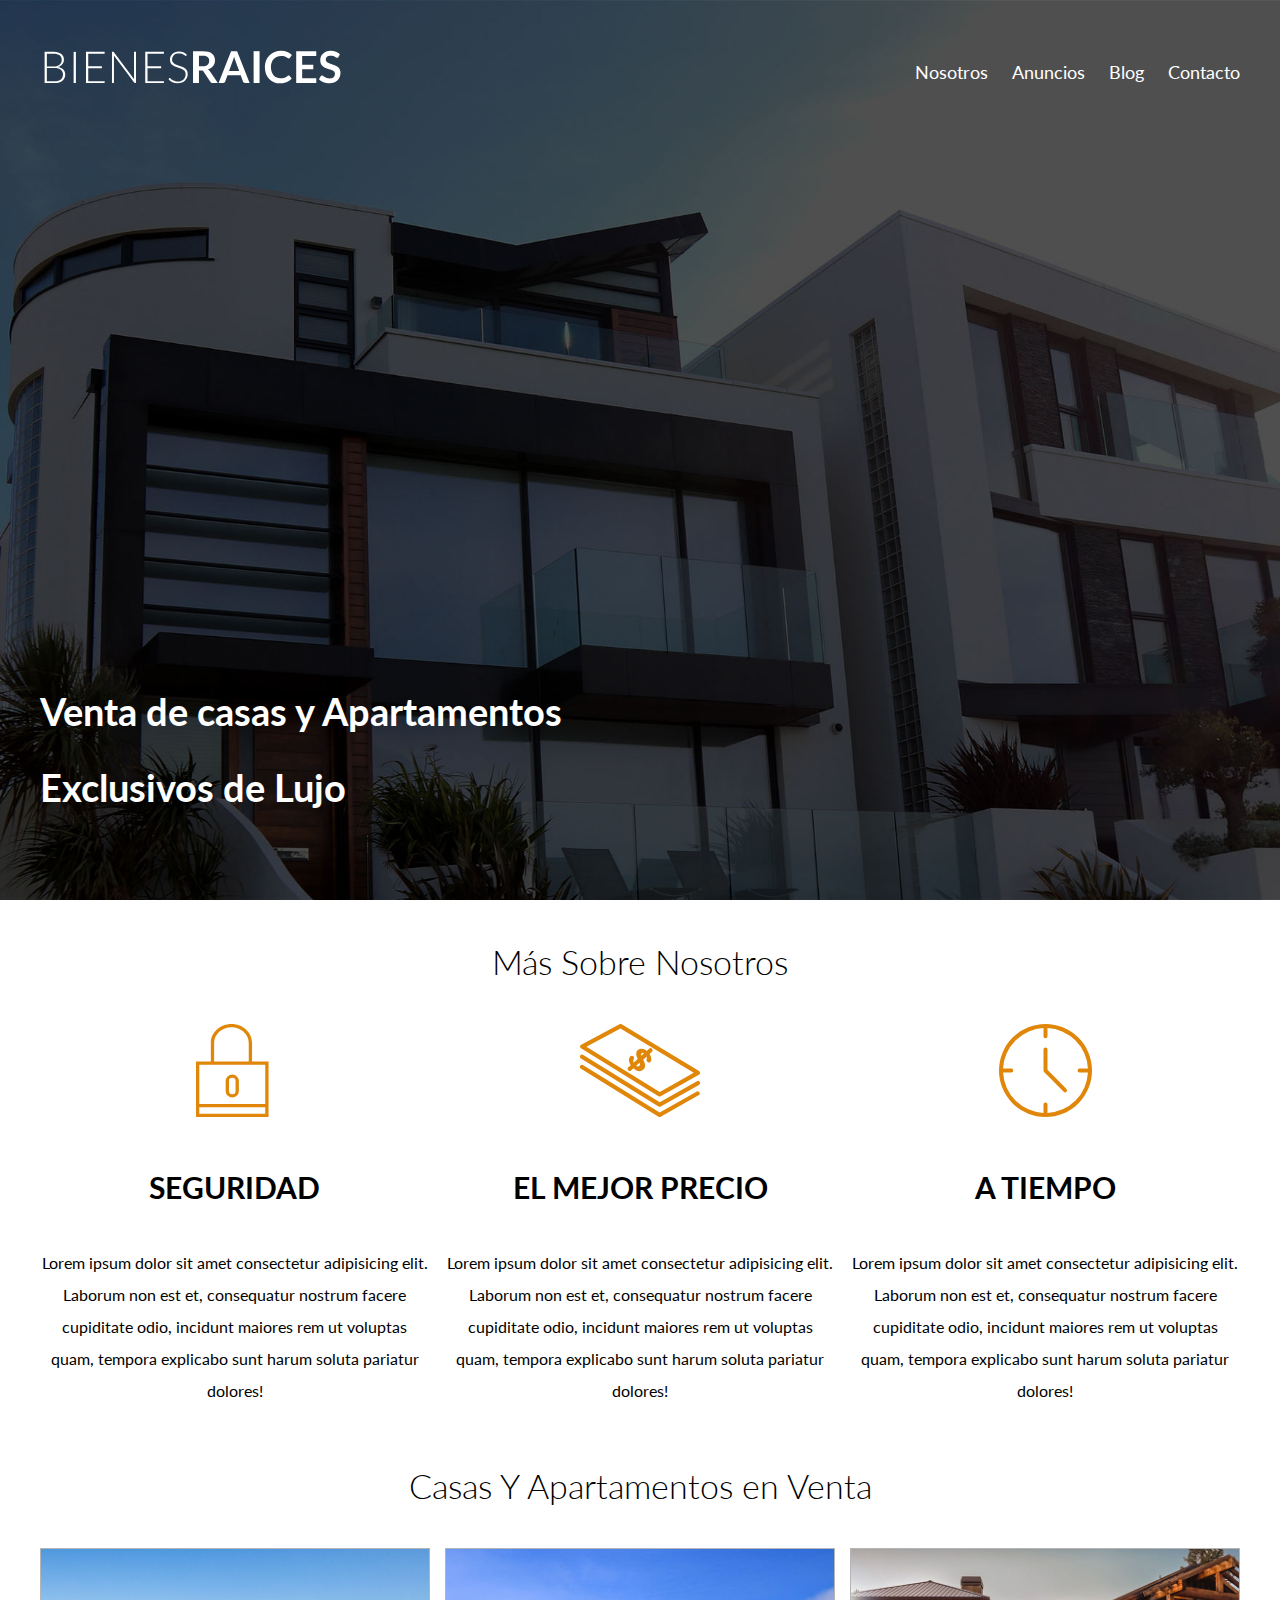
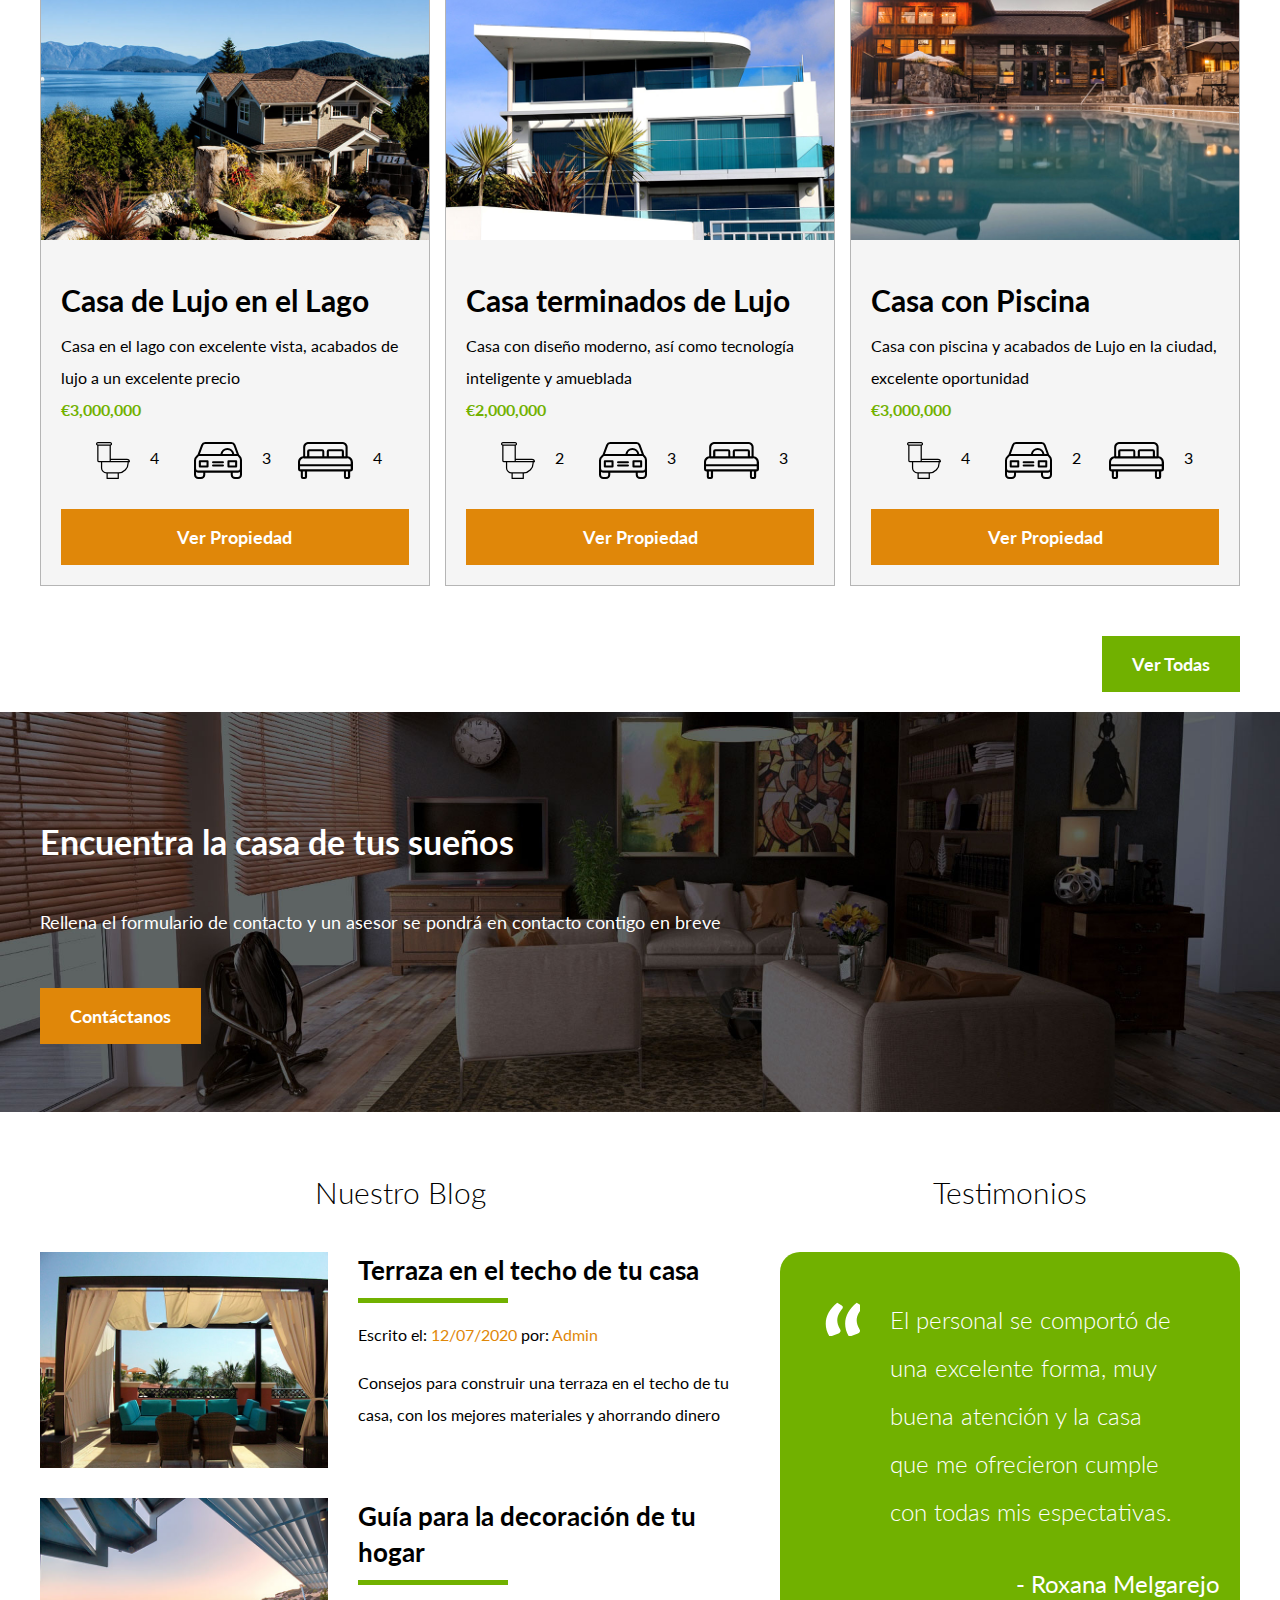
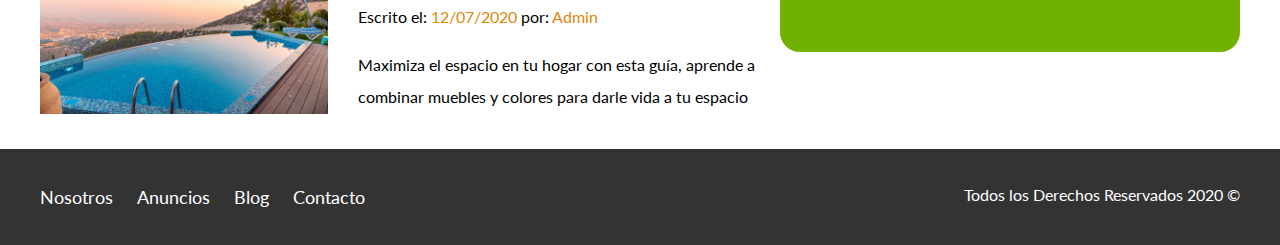
<file: index.html>
<!DOCTYPE html>
<html lang="en">
  <head>
    <meta charset="UTF-8" />
    <meta name="viewport" content="width=device-width, initial-scale=1.0" />
    <title>Bienes Raices</title>
    <link
      href="https://fonts.googleapis.com/css2?family=Lato:wght@300;400;700;900&display=swap"
      rel="stylesheet"
    />
    <link rel="stylesheet" href="css/normalize.css" />
    <link rel="stylesheet" href="css/styles.css" />
  </head>
  <body>
    <header class="site-header inicio">
      <div class="contenedor contenido-header">
        <div class="barra">
          <a href="index.html">
            <img src="img/logo.svg" alt="Logotipo de Bienes Raices"
          /></a>
          <div class="mobile-menu">
            <a href="#navegacion">
              <img src="img/barras.svg" alt="icono Menu" />
            </a>
          </div>
          <nav id="navegacion" class="navegacion">
            <a href="nosotros.html">Nosotros</a>
            <a href="anuncios.html">Anuncios</a>
            <a href="blog.html">Blog</a>
            <a href="contacto.html">Contacto</a>
          </nav>
        </div>
        <h1>Venta de casas y Apartamentos Exclusivos de Lujo</h1>
      </div>
      <!--contenedor-->
    </header>

    <section class="contenedor seccion">
      <h2 class="fw-300 centrar-texto">Más Sobre Nosotros</h2>
      <div class="iconos-nosotros">
        <div class="icono">
          <img src="img/icono1.svg" alt="Icono Seguridad" />
          <h3>Seguridad</h3>
          <p>
            Lorem ipsum dolor sit amet consectetur adipisicing elit. Laborum non
            est et, consequatur nostrum facere cupiditate odio, incidunt maiores
            rem ut voluptas quam, tempora explicabo sunt harum soluta pariatur
            dolores!
          </p>
        </div>

        <div class="icono">
          <img src="img/icono2.svg" alt="Icono Mejor Precio" />

          <h3>El Mejor Precio</h3>
          <p>
            Lorem ipsum dolor sit amet consectetur adipisicing elit. Laborum non
            est et, consequatur nostrum facere cupiditate odio, incidunt maiores
            rem ut voluptas quam, tempora explicabo sunt harum soluta pariatur
            dolores!
          </p>
        </div>
        <div class="icono">
          <img src="img/icono3.svg" alt="Icono a Tiempo" />
          <h3>A Tiempo</h3>
          <p>
            Lorem ipsum dolor sit amet consectetur adipisicing elit. Laborum non
            est et, consequatur nostrum facere cupiditate odio, incidunt maiores
            rem ut voluptas quam, tempora explicabo sunt harum soluta pariatur
            dolores!
          </p>
        </div>
      </div>
    </section>

    <main class="seccion contenedor">
      <h2 class="fw-300 centrar-texto">Casas Y Apartamentos en Venta</h2>

      <div class="contenedor-anuncios">
        <div class="anuncio">
          <img src="img/anuncio1.jpg" alt="Anuncio casa en el Lago" />
          <div class="contenido-anuncio">
            <h3>Casa de Lujo en el Lago</h3>
            <p>
              Casa en el lago con excelente vista, acabados de lujo a un
              excelente precio
            </p>
            <p class="precio">€3,000,000</p>

            <ul class="iconos-caracteristicas">
              <li>
                <img src="img/icono_wc.svg" alt="icono wc" />
                <p>4</p>
              </li>
              <li>
                <img src="img/icono_estacionamiento.svg" alt="icono coche" />
                <p>3</p>
              </li>
              <li>
                <img src="img/icono_dormitorio.svg" alt="icono habitaciones" />
                <p>4</p>
              </li>
            </ul>
            <a href="anuncio.html" class="boton boton-amarillo d-block"
              >Ver Propiedad</a
            >
          </div>
        </div>
        <div class="anuncio">
          <img src="img/anuncio2.jpg" alt="Anuncio casa de Lujo" />
          <div class="contenido-anuncio">
            <h3>Casa terminados de Lujo</h3>
            <p>
              Casa con diseño moderno, así como tecnología inteligente y
              amueblada
            </p>
            <p class="precio">€2,000,000</p>
            <ul class="iconos-caracteristicas">
              <li>
                <img src="img/icono_wc.svg" alt="icono wc" />
                <p>2</p>
              </li>
              <li>
                <img src="img/icono_estacionamiento.svg" alt="icono coche" />
                <p>3</p>
              </li>
              <li>
                <img src="img/icono_dormitorio.svg" alt="icono habitaciones" />
                <p>3</p>
              </li>
            </ul>
            <a href="anuncio.html" class="boton boton-amarillo d-block"
              >Ver Propiedad</a
            >
          </div>
        </div>
        <div class="anuncio">
          <img src="img/anuncio3.jpg" alt="Anuncio casa con Piscina" />
          <div class="contenido-anuncio">
            <h3>Casa con Piscina</h3>
            <p>
              Casa con piscina y acabados de Lujo en la ciudad, excelente
              oportunidad
            </p>
            <p class="precio">€3,000,000</p>
            <ul class="iconos-caracteristicas">
              <li>
                <img src="img/icono_wc.svg" alt="icono wc" />
                <p>4</p>
              </li>
              <li>
                <img src="img/icono_estacionamiento.svg" alt="icono coche" />
                <p>2</p>
              </li>
              <li>
                <img src="img/icono_dormitorio.svg" alt="icono habitaciones" />
                <p>3</p>
              </li>
            </ul>
            <a href="anuncio.html" class="boton boton-amarillo d-block"
              >Ver Propiedad</a
            >
          </div>
        </div>
      </div>

      <div class="ver-todas">
        <a href="anuncios.html" class="boton boton-verde">Ver Todas</a>
      </div>
    </main>

    <section class="imagen-contacto">
      <div class="contenedor contenido-contacto">
        <h2>Encuentra la casa de tus sueños</h2>
        <p>
          Rellena el formulario de contacto y un asesor se pondrá en contacto
          contigo en breve
        </p>
        <a href="contacto.html" class="boton boton-amarillo">Contáctanos</a>
      </div>
    </section>
    <div class="seccion-inferior contenedor seccion">
      <section class="blog">
        <h3 class="centrar-texto fw-300">Nuestro Blog</h3>
        <article class="entrada-blog">
          <div class="imagen">
            <img src="img/blog1.jpg" alt="Entrada de blog" />
          </div>
          <div class="texto-entrada">
            <a href="entrada.html"> <h4>Terraza en el techo de tu casa</h4></a>
            <p>Escrito el: <span> 12/07/2020</span> por: <span> Admin</span></p>
            <p>
              Consejos para construir una terraza en el techo de tu casa, con
              los mejores materiales y ahorrando dinero
            </p>
          </div>
        </article>

        <article class="entrada-blog">
          <div class="imagen">
            <img src="img/blog2.jpg" alt="Entrada de blog" />
          </div>
          <div class="texto-entrada">
            <a href="entrada.html">
              <h4>Guía para la decoración de tu hogar</h4></a
            >
            <p>Escrito el: <span> 12/07/2020</span> por: <span> Admin</span></p>
            <p>
              Maximiza el espacio en tu hogar con esta guía, aprende a combinar
              muebles y colores para darle vida a tu espacio
            </p>
          </div>
        </article>
      </section>

      <section class="testimonios">
        <h3 class="centrar-texto fw-300">Testimonios</h3>
        <div class="testimonial">
          <blockquote>
            El personal se comportó de una excelente forma, muy buena atención y
            la casa que me ofrecieron cumple con todas mis espectativas.
          </blockquote>

          <p>- Roxana Melgarejo</p>
        </div>
      </section>
    </div>
    <footer class="site-footer seccion">
      <div class="contenedor contenedor-footer">
        <nav class="navegacion">
          <a href="nosotros.html">Nosotros</a>
          <a href="anuncios.html">Anuncios</a>
          <a href="blog.html">Blog</a>
          <a href="contacto.html">Contacto</a>
        </nav>
        <p class="copyright">Todos los Derechos Reservados 2020 &copy;</p>
      </div>
    </footer>
  </body>
</html>
</file>
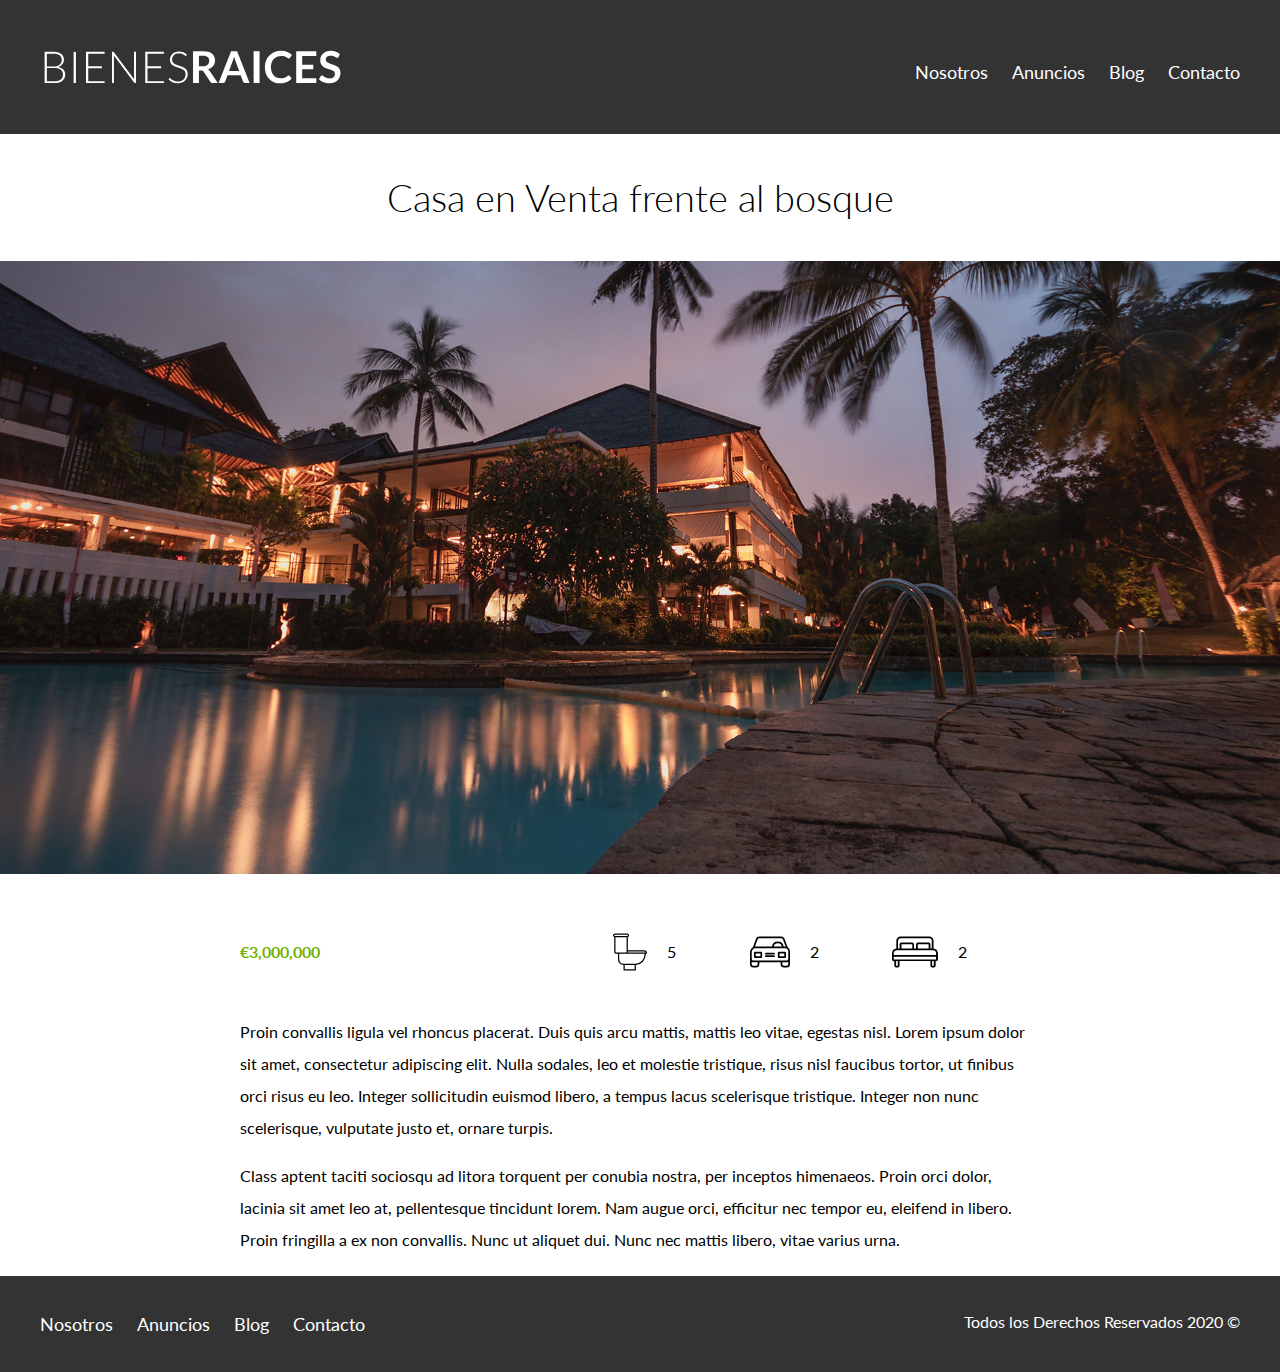
<file: anuncio.html>
<!DOCTYPE html>
<html lang="en">
  <head>
    <meta charset="UTF-8" />
    <meta name="viewport" content="width=device-width, initial-scale=1.0" />
    <title>Bienes Raices</title>
    <link
      href="https://fonts.googleapis.com/css2?family=Lato:wght@300;400;700;900&display=swap"
      rel="stylesheet"
    />
    <link rel="stylesheet" href="css/normalize.css" />
    <link rel="stylesheet" href="css/styles.css" />
  </head>
  <body>
    <header class="site-header">
      <div class="contenedor contenido-header">
        <div class="barra">
          <a href="index.html">
            <img src="img/logo.svg" alt="Logotipo de Bienes Raices"
          /></a>
          <div class="mobile-menu">
            <a href="#navegacion">
              <img src="img/barras.svg" alt="icono Menu" />
            </a>
          </div>
          <nav id="navegacion" class="navegacion">
            <a href="nosotros.html">Nosotros</a>
            <a href="anuncios.html">Anuncios</a>
            <a href="blog.html">Blog</a>
            <a href="contacto.html">Contacto</a>
          </nav>
        </div>
      </div>
      <!--contenedor-->
    </header>

    <h1 class="fw-300 centrar-texto">Casa en Venta frente al bosque</h1>
    <img src="img/destacada.jpg" alt="Imagen Anuncio" />

    <main class="contenedor seccion contenido-centrado">
      <div class="resumen-propiedad">
        <p class="precio">€3,000,000</p>
        <ul class="iconos-caracteristicas">
          <li>
            <img src="img/icono_wc.svg" alt="icono wc" />
            <p>5</p>
          </li>
          <li>
            <img src="img/icono_estacionamiento.svg" alt="icono coche" />
            <p>2</p>
          </li>
          <li>
            <img src="img/icono_dormitorio.svg" alt="icono habitaciones" />
            <p>2</p>
          </li>
        </ul>
      </div>
      <p>
        Proin convallis ligula vel rhoncus placerat. Duis quis arcu mattis,
        mattis leo vitae, egestas nisl. Lorem ipsum dolor sit amet, consectetur
        adipiscing elit. Nulla sodales, leo et molestie tristique, risus nisl
        faucibus tortor, ut finibus orci risus eu leo. Integer sollicitudin
        euismod libero, a tempus lacus scelerisque tristique. Integer non nunc
        scelerisque, vulputate justo et, ornare turpis.
      </p>
      <p>
        Class aptent taciti sociosqu ad litora torquent per conubia nostra, per
        inceptos himenaeos. Proin orci dolor, lacinia sit amet leo at,
        pellentesque tincidunt lorem. Nam augue orci, efficitur nec tempor eu,
        eleifend in libero. Proin fringilla a ex non convallis. Nunc ut aliquet
        dui. Nunc nec mattis libero, vitae varius urna.
      </p>
    </main>

    <footer class="site-footer seccion">
      <div class="contenedor contenedor-footer">
        <nav class="navegacion">
          <a href="nosotros.html">Nosotros</a>
          <a href="anuncios.html">Anuncios</a>
          <a href="blog.html">Blog</a>
          <a href="contacto.html">Contacto</a>
        </nav>
        <p class="copyright">Todos los Derechos Reservados 2020 &copy;</p>
      </div>
    </footer>
  </body>
</html>
</file>
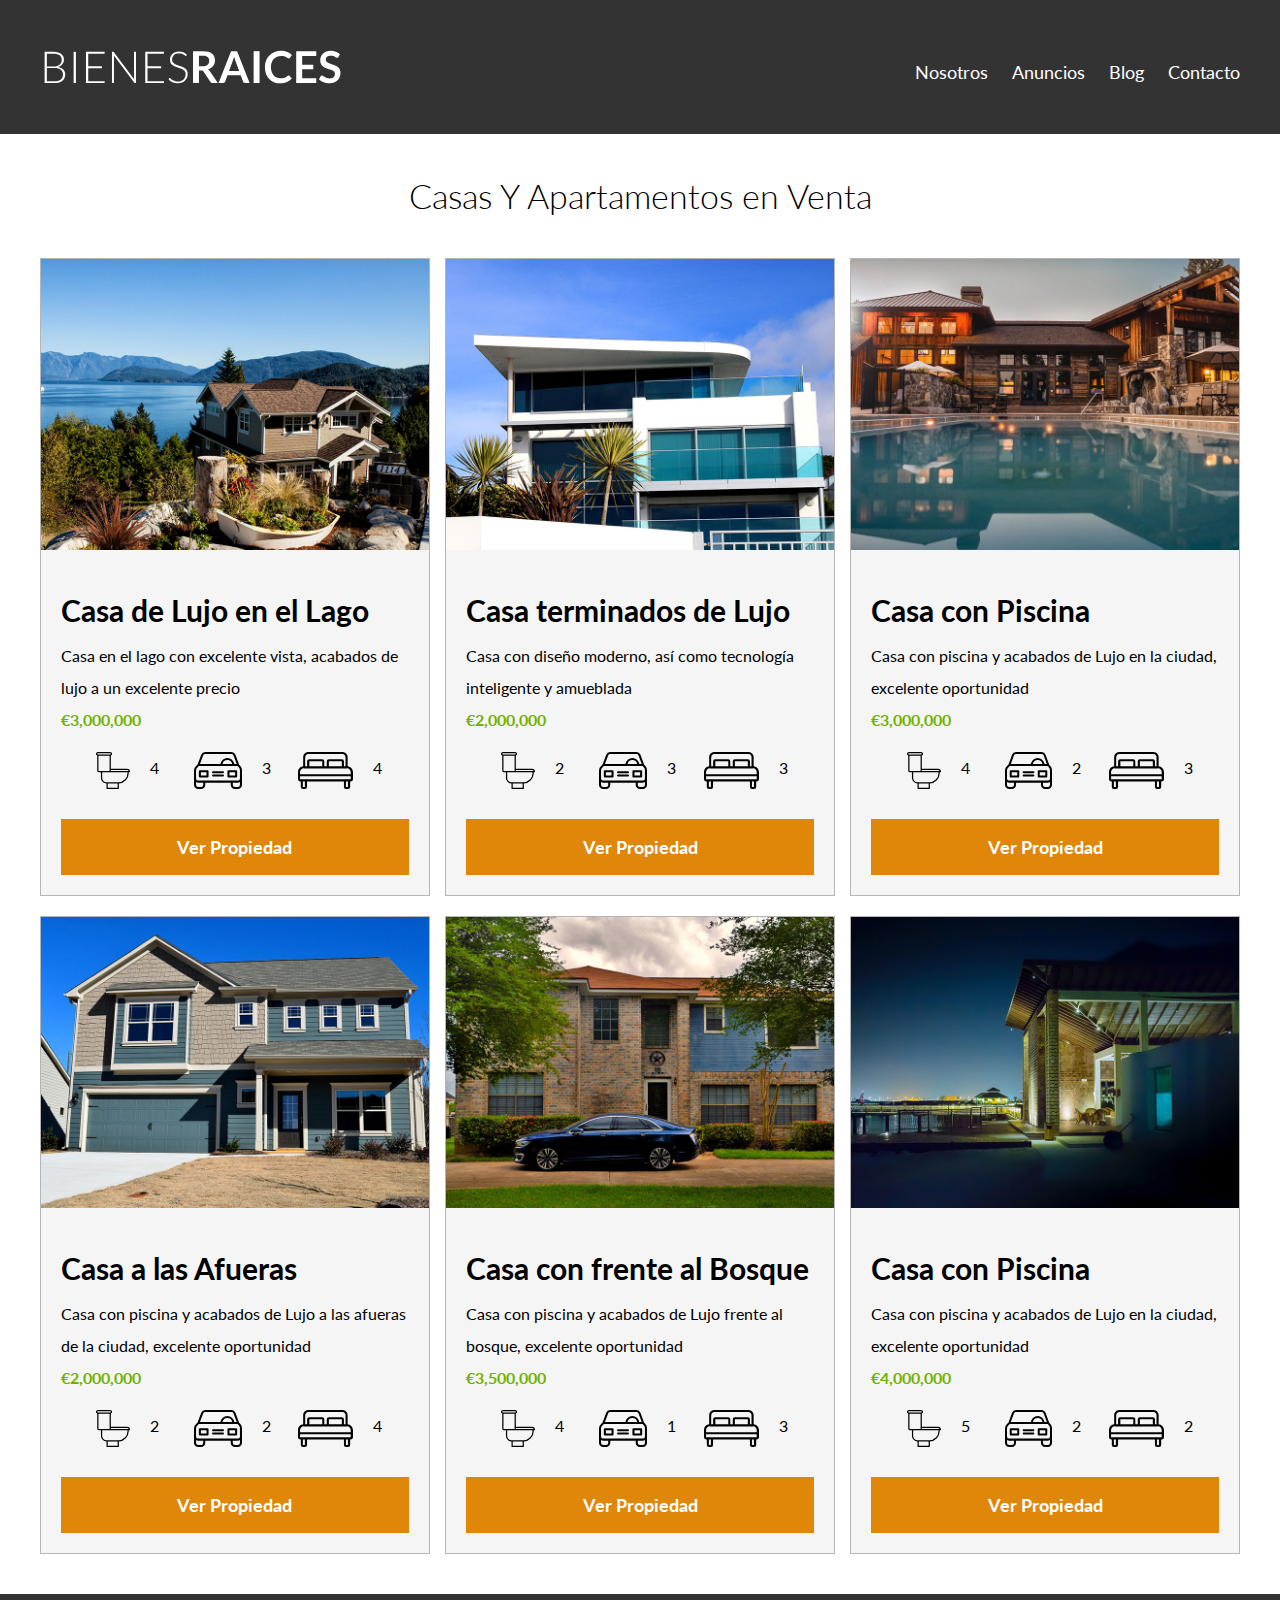
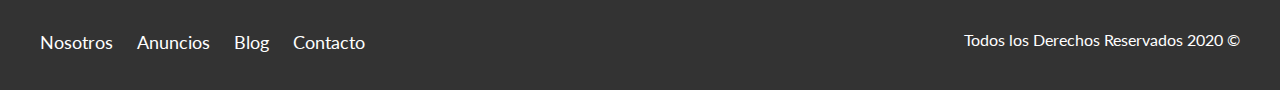
<file: anuncios.html>
<!DOCTYPE html>
<html lang="en">
  <head>
    <meta charset="UTF-8" />
    <meta name="viewport" content="width=device-width, initial-scale=1.0" />
    <title>Bienes Raices</title>
    <link
      href="https://fonts.googleapis.com/css2?family=Lato:wght@300;400;700;900&display=swap"
      rel="stylesheet"
    />
    <link rel="stylesheet" href="css/normalize.css" />
    <link rel="stylesheet" href="css/styles.css" />
  </head>
  <body>
    <header class="site-header">
      <div class="contenedor contenido-header">
        <div class="barra">
          <a href="index.html">
            <img src="img/logo.svg" alt="Logotipo de Bienes Raices"
          /></a>
          <div class="mobile-menu">
            <a href="#navegacion">
              <img src="img/barras.svg" alt="icono Menu" />
            </a>
          </div>
          <nav id="navegacion" class="navegacion">
            <a href="nosotros.html">Nosotros</a>
            <a href="anuncios.html">Anuncios</a>
            <a href="blog.html">Blog</a>
            <a href="contacto.html">Contacto</a>
          </nav>
        </div>
      </div>
      <!--contenedor-->
    </header>
    <main class="seccion contenedor">
      <h2 class="fw-300 centrar-texto">Casas Y Apartamentos en Venta</h2>

      <div class="contenedor-anuncios">
        <div class="anuncio">
          <img src="img/anuncio1.jpg" alt="Anuncio casa en el Lago" />
          <div class="contenido-anuncio">
            <h3>Casa de Lujo en el Lago</h3>
            <p>
              Casa en el lago con excelente vista, acabados de lujo a un
              excelente precio
            </p>
            <p class="precio">€3,000,000</p>

            <ul class="iconos-caracteristicas">
              <li>
                <img src="img/icono_wc.svg" alt="icono wc" />
                <p>4</p>
              </li>
              <li>
                <img src="img/icono_estacionamiento.svg" alt="icono coche" />
                <p>3</p>
              </li>
              <li>
                <img src="img/icono_dormitorio.svg" alt="icono habitaciones" />
                <p>4</p>
              </li>
            </ul>
            <a href="anuncio.html" class="boton boton-amarillo d-block"
              >Ver Propiedad</a
            >
          </div>
        </div>
        <div class="anuncio">
          <img src="img/anuncio2.jpg" alt="Anuncio casa de Lujo" />
          <div class="contenido-anuncio">
            <h3>Casa terminados de Lujo</h3>
            <p>
              Casa con diseño moderno, así como tecnología inteligente y
              amueblada
            </p>
            <p class="precio">€2,000,000</p>
            <ul class="iconos-caracteristicas">
              <li>
                <img src="img/icono_wc.svg" alt="icono wc" />
                <p>2</p>
              </li>
              <li>
                <img src="img/icono_estacionamiento.svg" alt="icono coche" />
                <p>3</p>
              </li>
              <li>
                <img src="img/icono_dormitorio.svg" alt="icono habitaciones" />
                <p>3</p>
              </li>
            </ul>
            <a href="anuncio.html" class="boton boton-amarillo d-block"
              >Ver Propiedad</a
            >
          </div>
        </div>
        <div class="anuncio">
          <img src="img/anuncio3.jpg" alt="Anuncio casa con Piscina" />
          <div class="contenido-anuncio">
            <h3>Casa con Piscina</h3>
            <p>
              Casa con piscina y acabados de Lujo en la ciudad, excelente
              oportunidad
            </p>
            <p class="precio">€3,000,000</p>
            <ul class="iconos-caracteristicas">
              <li>
                <img src="img/icono_wc.svg" alt="icono wc" />
                <p>4</p>
              </li>
              <li>
                <img src="img/icono_estacionamiento.svg" alt="icono coche" />
                <p>2</p>
              </li>
              <li>
                <img src="img/icono_dormitorio.svg" alt="icono habitaciones" />
                <p>3</p>
              </li>
            </ul>
            <a href="anuncio.html" class="boton boton-amarillo d-block"
              >Ver Propiedad</a
            >
          </div>
        </div>
        <div class="anuncio">
          <img src="img/anuncio4.jpg" alt="Anuncio casa de Lujo" />
          <div class="contenido-anuncio">
            <h3>Casa a las Afueras</h3>
            <p>
              Casa con piscina y acabados de Lujo a las afueras de la ciudad,
              excelente oportunidad
            </p>
            <p class="precio">€2,000,000</p>
            <ul class="iconos-caracteristicas">
              <li>
                <img src="img/icono_wc.svg" alt="icono wc" />
                <p>2</p>
              </li>
              <li>
                <img src="img/icono_estacionamiento.svg" alt="icono coche" />
                <p>2</p>
              </li>
              <li>
                <img src="img/icono_dormitorio.svg" alt="icono habitaciones" />
                <p>4</p>
              </li>
            </ul>
            <a href="anuncio.html" class="boton boton-amarillo d-block"
              >Ver Propiedad</a
            >
          </div>
        </div>
        <div class="anuncio">
          <img src="img/anuncio5.jpg" alt="Anuncio casa frente al Bosque" />
          <div class="contenido-anuncio">
            <h3>Casa con frente al Bosque</h3>
            <p>
              Casa con piscina y acabados de Lujo frente al bosque, excelente
              oportunidad
            </p>
            <p class="precio">€3,500,000</p>
            <ul class="iconos-caracteristicas">
              <li>
                <img src="img/icono_wc.svg" alt="icono wc" />
                <p>4</p>
              </li>
              <li>
                <img src="img/icono_estacionamiento.svg" alt="icono coche" />
                <p>1</p>
              </li>
              <li>
                <img src="img/icono_dormitorio.svg" alt="icono habitaciones" />
                <p>3</p>
              </li>
            </ul>
            <a href="anuncio.html" class="boton boton-amarillo d-block"
              >Ver Propiedad</a
            >
          </div>
        </div>
        <div class="anuncio">
          <img src="img/anuncio6.jpg" alt="Anuncio casa con Piscina" />
          <div class="contenido-anuncio">
            <h3>Casa con Piscina</h3>
            <p>
              Casa con piscina y acabados de Lujo en la ciudad, excelente
              oportunidad
            </p>
            <p class="precio">€4,000,000</p>
            <ul class="iconos-caracteristicas">
              <li>
                <img src="img/icono_wc.svg" alt="icono wc" />
                <p>5</p>
              </li>
              <li>
                <img src="img/icono_estacionamiento.svg" alt="icono coche" />
                <p>2</p>
              </li>
              <li>
                <img src="img/icono_dormitorio.svg" alt="icono habitaciones" />
                <p>2</p>
              </li>
            </ul>
            <a href="anuncio.html" class="boton boton-amarillo d-block"
              >Ver Propiedad</a
            >
          </div>
        </div>
      </div>
    </main>
    <footer class="site-footer seccion">
      <div class="contenedor contenedor-footer">
        <nav class="navegacion">
          <a href="nosotros.html">Nosotros</a>
          <a href="anuncios.html">Anuncios</a>
          <a href="blog.html">Blog</a>
          <a href="contacto.html">Contacto</a>
        </nav>
        <p class="copyright">Todos los Derechos Reservados 2020 &copy;</p>
      </div>
    </footer>
  </body>
</html>
</file>
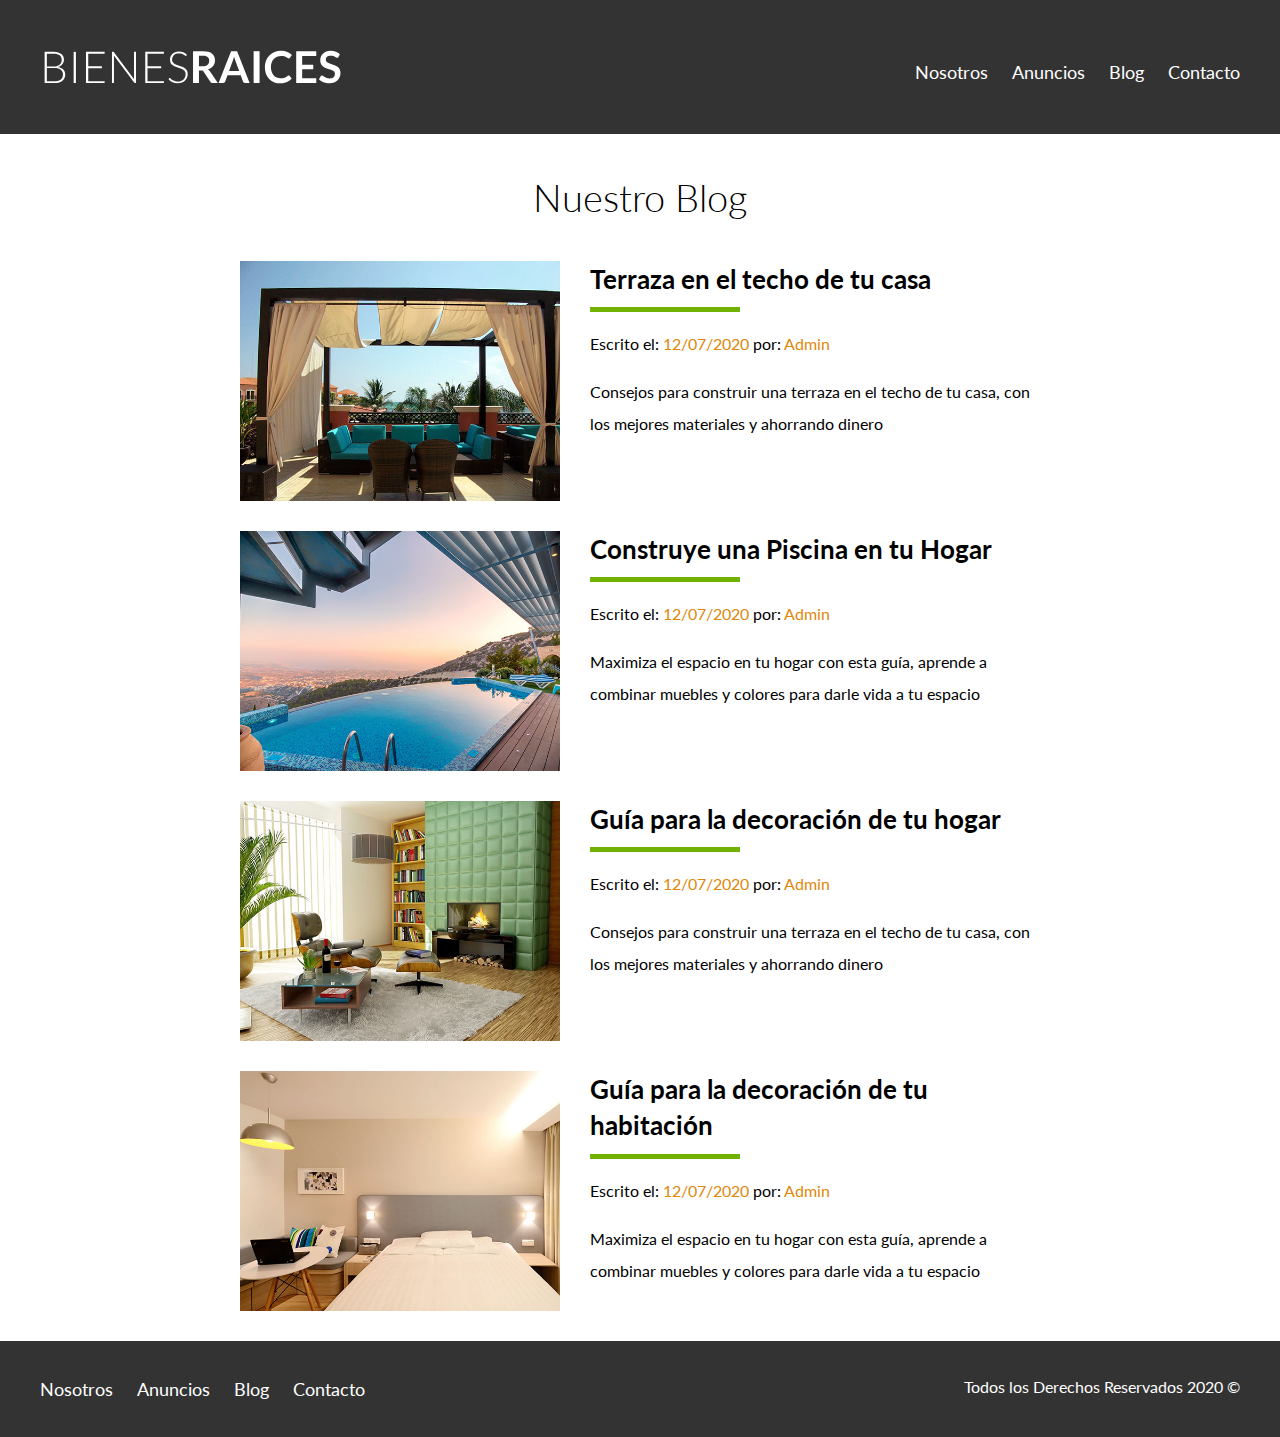
<file: blog.html>
<!DOCTYPE html>
<html lang="en">
  <head>
    <meta charset="UTF-8" />
    <meta name="viewport" content="width=device-width, initial-scale=1.0" />
    <title>Bienes Raices</title>
    <link
      href="https://fonts.googleapis.com/css2?family=Lato:wght@300;400;700;900&display=swap"
      rel="stylesheet"
    />
    <link rel="stylesheet" href="css/normalize.css" />
    <link rel="stylesheet" href="css/styles.css" />
  </head>
  <body>
    <header class="site-header">
      <div class="contenedor contenido-header">
        <div class="barra">
          <a href="index.html">
            <img src="img/logo.svg" alt="Logotipo de Bienes Raices"
          /></a>
          <div class="mobile-menu">
            <a href="#navegacion">
              <img src="img/barras.svg" alt="icono Menu" />
            </a>
          </div>
          <nav id="navegacion" class="navegacion">
            <a href="nosotros.html">Nosotros</a>
            <a href="anuncios.html">Anuncios</a>
            <a href="blog.html">Blog</a>
            <a href="contacto.html">Contacto</a>
          </nav>
        </div>
      </div>
      <!--contenedor-->
    </header>

    <main class="contenedor seccion contenido-centrado">
      <h1 class="fw-300 centrar-texto">Nuestro Blog</h1>
      <article class="entrada-blog">
        <div class="imagen">
          <img src="img/blog1.jpg" alt="Entrada de blog" />
        </div>
        <div class="texto-entrada">
          <a href="entrada.html"> <h4>Terraza en el techo de tu casa</h4></a>
          <p>Escrito el: <span> 12/07/2020</span> por: <span> Admin</span></p>
          <p>
            Consejos para construir una terraza en el techo de tu casa, con los
            mejores materiales y ahorrando dinero
          </p>
        </div>
      </article>

      <article class="entrada-blog">
        <div class="imagen">
          <img src="img/blog2.jpg" alt="Entrada de blog" />
        </div>
        <div class="texto-entrada">
          <a href="entrada.html"> <h4>Construye una Piscina en tu Hogar</h4></a>
          <p>Escrito el: <span> 12/07/2020</span> por: <span> Admin</span></p>
          <p>
            Maximiza el espacio en tu hogar con esta guía, aprende a combinar
            muebles y colores para darle vida a tu espacio
          </p>
        </div>
      </article>
      <article class="entrada-blog">
        <div class="imagen">
          <img src="img/blog3.jpg" alt="Entrada de blog" />
        </div>
        <div class="texto-entrada">
          <a href="entrada.html">
            <h4>Guía para la decoración de tu hogar</h4></a
          >
          <p>Escrito el: <span> 12/07/2020</span> por: <span> Admin</span></p>
          <p>
            Consejos para construir una terraza en el techo de tu casa, con los
            mejores materiales y ahorrando dinero
          </p>
        </div>
      </article>

      <article class="entrada-blog">
        <div class="imagen">
          <img src="img/blog4.jpg" alt="Entrada de blog" />
        </div>
        <div class="texto-entrada">
          <a href="entrada.html">
            <h4>Guía para la decoración de tu habitación</h4></a
          >
          <p>Escrito el: <span> 12/07/2020</span> por: <span> Admin</span></p>
          <p>
            Maximiza el espacio en tu hogar con esta guía, aprende a combinar
            muebles y colores para darle vida a tu espacio
          </p>
        </div>
      </article>
    </main>

    <footer class="site-footer seccion">
      <div class="contenedor contenedor-footer">
        <nav class="navegacion">
          <a href="nosotros.html">Nosotros</a>
          <a href="anuncios.html">Anuncios</a>
          <a href="blog.html">Blog</a>
          <a href="contacto.html">Contacto</a>
        </nav>
        <p class="copyright">Todos los Derechos Reservados 2020 &copy;</p>
      </div>
    </footer>
  </body>
</html>
</file>
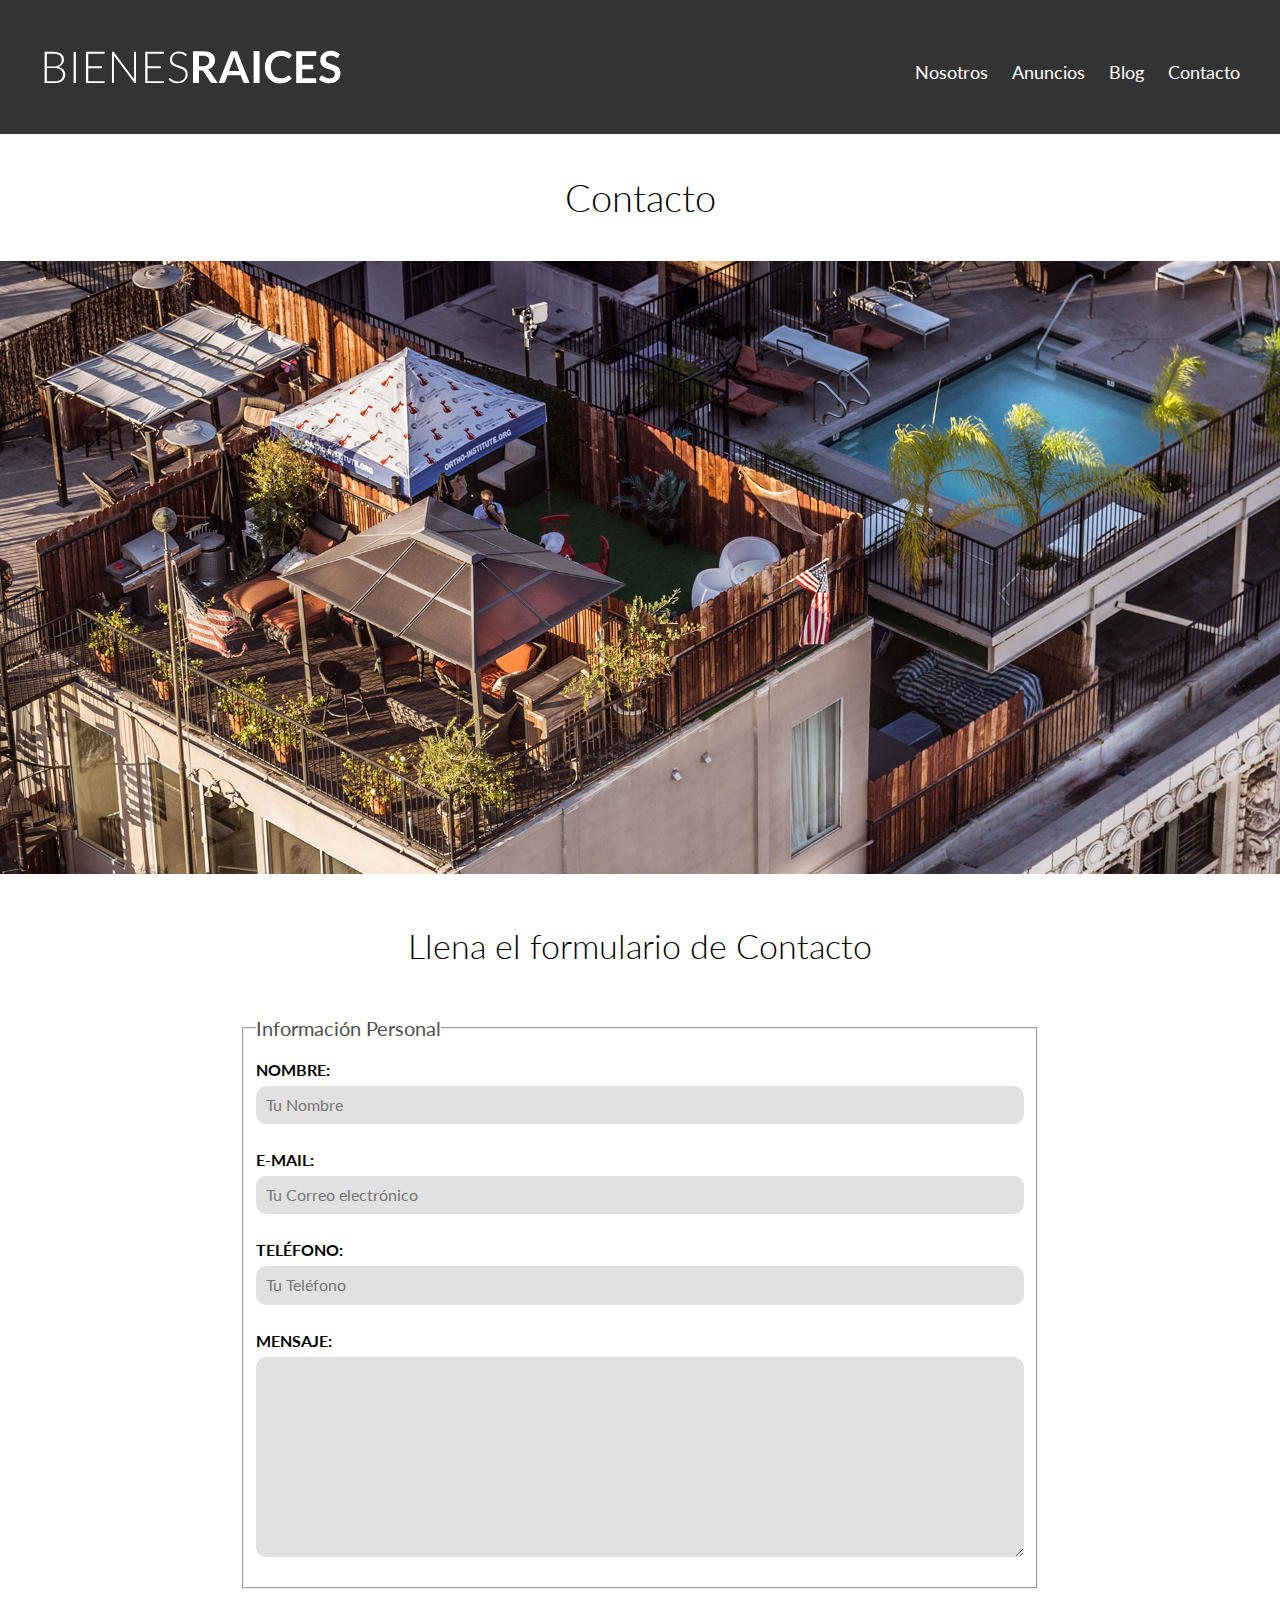
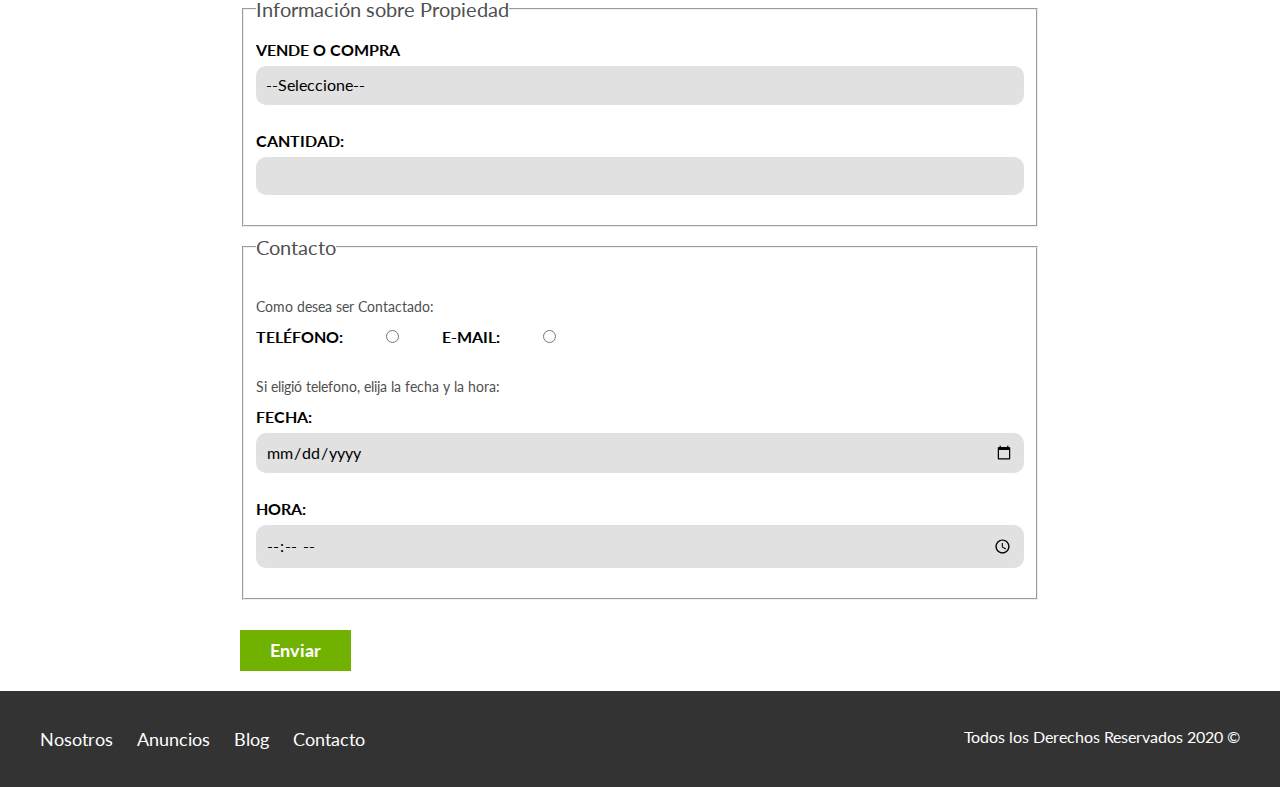
<file: contacto.html>
<!DOCTYPE html>
<html lang="en">
  <head>
    <meta charset="UTF-8" />
    <meta name="viewport" content="width=device-width, initial-scale=1.0" />
    <title>Bienes Raices</title>
    <link
      href="https://fonts.googleapis.com/css2?family=Lato:wght@300;400;700;900&display=swap"
      rel="stylesheet"
    />
    <link rel="stylesheet" href="css/normalize.css" />
    <link rel="stylesheet" href="css/styles.css" />
  </head>
  <body>
    <header class="site-header">
      <div class="contenedor contenido-header">
        <div class="barra">
          <a href="index.html">
            <img src="img/logo.svg" alt="Logotipo de Bienes Raices"
          /></a>
          <div class="mobile-menu">
            <a href="#navegacion">
              <img src="img/barras.svg" alt="icono Menu" />
            </a>
          </div>
          <nav id="navegacion" class="navegacion">
            <a href="nosotros.html">Nosotros</a>
            <a href="anuncios.html">Anuncios</a>
            <a href="blog.html">Blog</a>
            <a href="contacto.html">Contacto</a>
          </nav>
        </div>
      </div>
      <!--contenedor-->
    </header>
    <h1 class="fw-300 centrar-texto">Contacto</h1>
    <img src="img/destacada3.jpg" alt="Imagen Principal" />
    <main class="contenedor seccion contenido-centrado">
      <h2 class="fw-300 centrar-texto">Llena el formulario de Contacto</h2>

      <form action="">
        <fieldset>
          <legend>Información Personal</legend>
          <label for="nombre">Nombre:</label>
          <input type="text" id="nombre" placeholder="Tu Nombre" />

          <label for="email">E-mail:</label>
          <input
            type="email"
            id="email"
            placeholder="Tu Correo electrónico"
            required
          />

          <label for="telefono">Teléfono:</label>
          <input type="tel" id="telefono" placeholder="Tu Teléfono" />

          <label for="mensaje">Mensaje:</label>
          <textarea id="mensaje"></textarea>
        </fieldset>
        <fieldset>
          <legend>Información sobre Propiedad</legend>
          <label for="opciones">Vende o Compra</label>
          <select id="opciones">
            <option value="" disabled selected>--Seleccione--</option>
            <option value="">Compra</option>
            <option value="">Vende</option>
          </select>

          <label for="cantidad">Cantidad:</label>
          <input type="number" min="0" max="100" step="5" />
        </fieldset>
        <fieldset>
          <legend>Contacto</legend>
          <p>Como desea ser Contactado:</p>
          <div class="forma-contacto">
            <label for="telefono">Teléfono:</label>
            <input
              type="radio"
              name="contacto"
              value="telefono"
              id="telefono"
            />

            <label for="correo">E-mail:</label>
            <input type="radio" name="contacto" value="correo" id="correo" />
          </div>

          <p>Si eligió telefono, elija la fecha y la hora:</p>
          <label for="fecha">Fecha:</label>
          <input type="date" id="fecha" />
          <label for="hora">Hora:</label>
          <input type="time" id="hora" min="09:00" max="18:00" />
        </fieldset>
        <input type="submit" value="Enviar" class="boton boton-verde" />
      </form>
    </main>
    <footer class="site-footer seccion">
      <div class="contenedor contenedor-footer">
        <nav class="navegacion">
          <a href="nosotros.html">Nosotros</a>
          <a href="anuncios.html">Anuncios</a>
          <a href="blog.html">Blog</a>
          <a href="contacto.html">Contacto</a>
        </nav>
        <p class="copyright">Todos los Derechos Reservados 2020 &copy;</p>
      </div>
    </footer>
  </body>
</html>
</file>
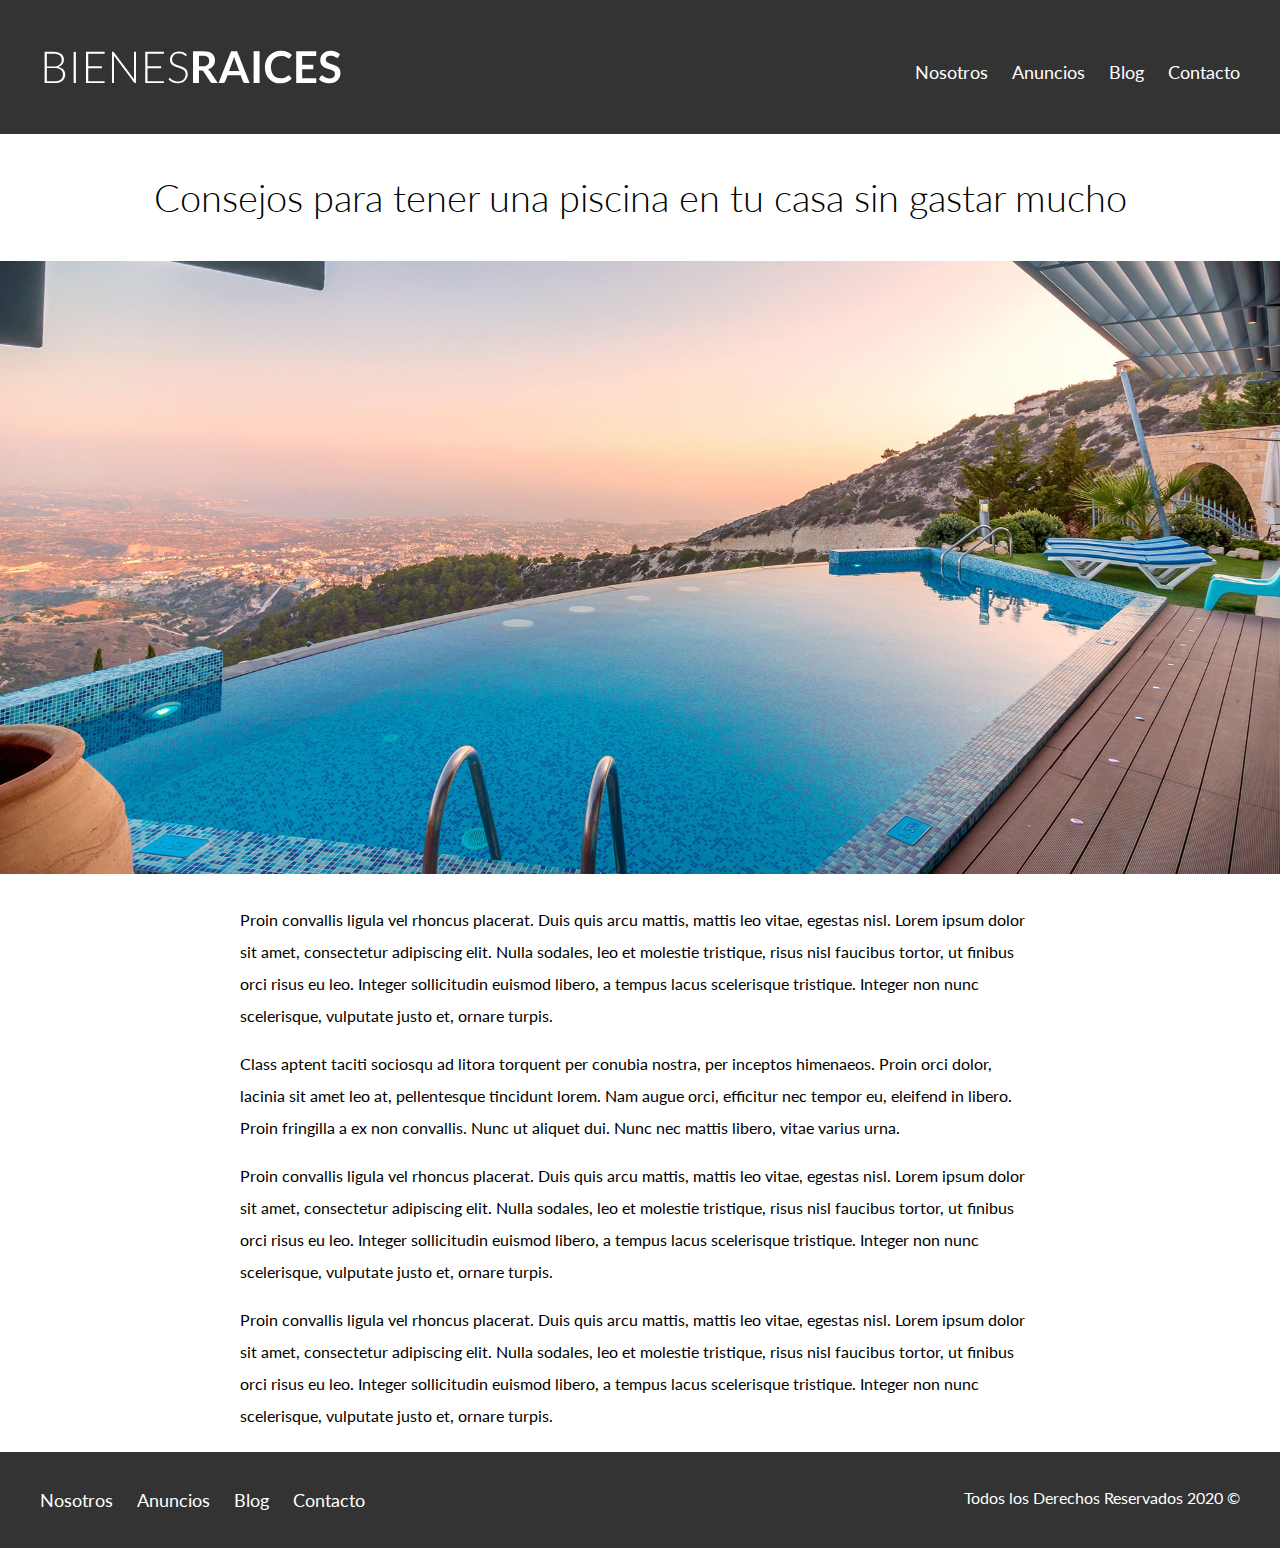
<file: entrada.html>
<!DOCTYPE html>
<html lang="en">
  <head>
    <meta charset="UTF-8" />
    <meta name="viewport" content="width=device-width, initial-scale=1.0" />
    <title>Bienes Raices</title>
    <link
      href="https://fonts.googleapis.com/css2?family=Lato:wght@300;400;700;900&display=swap"
      rel="stylesheet"
    />
    <link rel="stylesheet" href="css/normalize.css" />
    <link rel="stylesheet" href="css/styles.css" />
  </head>
  <body>
    <header class="site-header">
      <div class="contenedor contenido-header">
        <div class="barra">
          <a href="index.html">
            <img src="img/logo.svg" alt="Logotipo de Bienes Raices"
          /></a>
          <div class="mobile-menu">
            <a href="#navegacion">
              <img src="img/barras.svg" alt="icono Menu" />
            </a>
          </div>
          <nav id="navegacion" class="navegacion">
            <a href="nosotros.html">Nosotros</a>
            <a href="anuncios.html">Anuncios</a>
            <a href="blog.html">Blog</a>
            <a href="contacto.html">Contacto</a>
          </nav>
        </div>
      </div>
      <!--contenedor-->
    </header>

    <h1 class="fw-300 centrar-texto">
      Consejos para tener una piscina en tu casa sin gastar mucho
    </h1>
    <img src="img/destacada2.jpg" alt="Imagen Principal" />

    <main class="contenedor seccion contenido-centrado texto-entrada">
      <p>
        Proin convallis ligula vel rhoncus placerat. Duis quis arcu mattis,
        mattis leo vitae, egestas nisl. Lorem ipsum dolor sit amet, consectetur
        adipiscing elit. Nulla sodales, leo et molestie tristique, risus nisl
        faucibus tortor, ut finibus orci risus eu leo. Integer sollicitudin
        euismod libero, a tempus lacus scelerisque tristique. Integer non nunc
        scelerisque, vulputate justo et, ornare turpis.
      </p>
      <p>
        Class aptent taciti sociosqu ad litora torquent per conubia nostra, per
        inceptos himenaeos. Proin orci dolor, lacinia sit amet leo at,
        pellentesque tincidunt lorem. Nam augue orci, efficitur nec tempor eu,
        eleifend in libero. Proin fringilla a ex non convallis. Nunc ut aliquet
        dui. Nunc nec mattis libero, vitae varius urna.
      </p>
      <p>
        Proin convallis ligula vel rhoncus placerat. Duis quis arcu mattis,
        mattis leo vitae, egestas nisl. Lorem ipsum dolor sit amet, consectetur
        adipiscing elit. Nulla sodales, leo et molestie tristique, risus nisl
        faucibus tortor, ut finibus orci risus eu leo. Integer sollicitudin
        euismod libero, a tempus lacus scelerisque tristique. Integer non nunc
        scelerisque, vulputate justo et, ornare turpis.
      </p>
      <p>
        Proin convallis ligula vel rhoncus placerat. Duis quis arcu mattis,
        mattis leo vitae, egestas nisl. Lorem ipsum dolor sit amet, consectetur
        adipiscing elit. Nulla sodales, leo et molestie tristique, risus nisl
        faucibus tortor, ut finibus orci risus eu leo. Integer sollicitudin
        euismod libero, a tempus lacus scelerisque tristique. Integer non nunc
        scelerisque, vulputate justo et, ornare turpis.
      </p>
    </main>

    <footer class="site-footer seccion">
      <div class="contenedor contenedor-footer">
        <nav class="navegacion">
          <a href="nosotros.html">Nosotros</a>
          <a href="anuncios.html">Anuncios</a>
          <a href="blog.html">Blog</a>
          <a href="contacto.html">Contacto</a>
        </nav>
        <p class="copyright">Todos los Derechos Reservados 2020 &copy;</p>
      </div>
    </footer>
  </body>
</html>
</file>
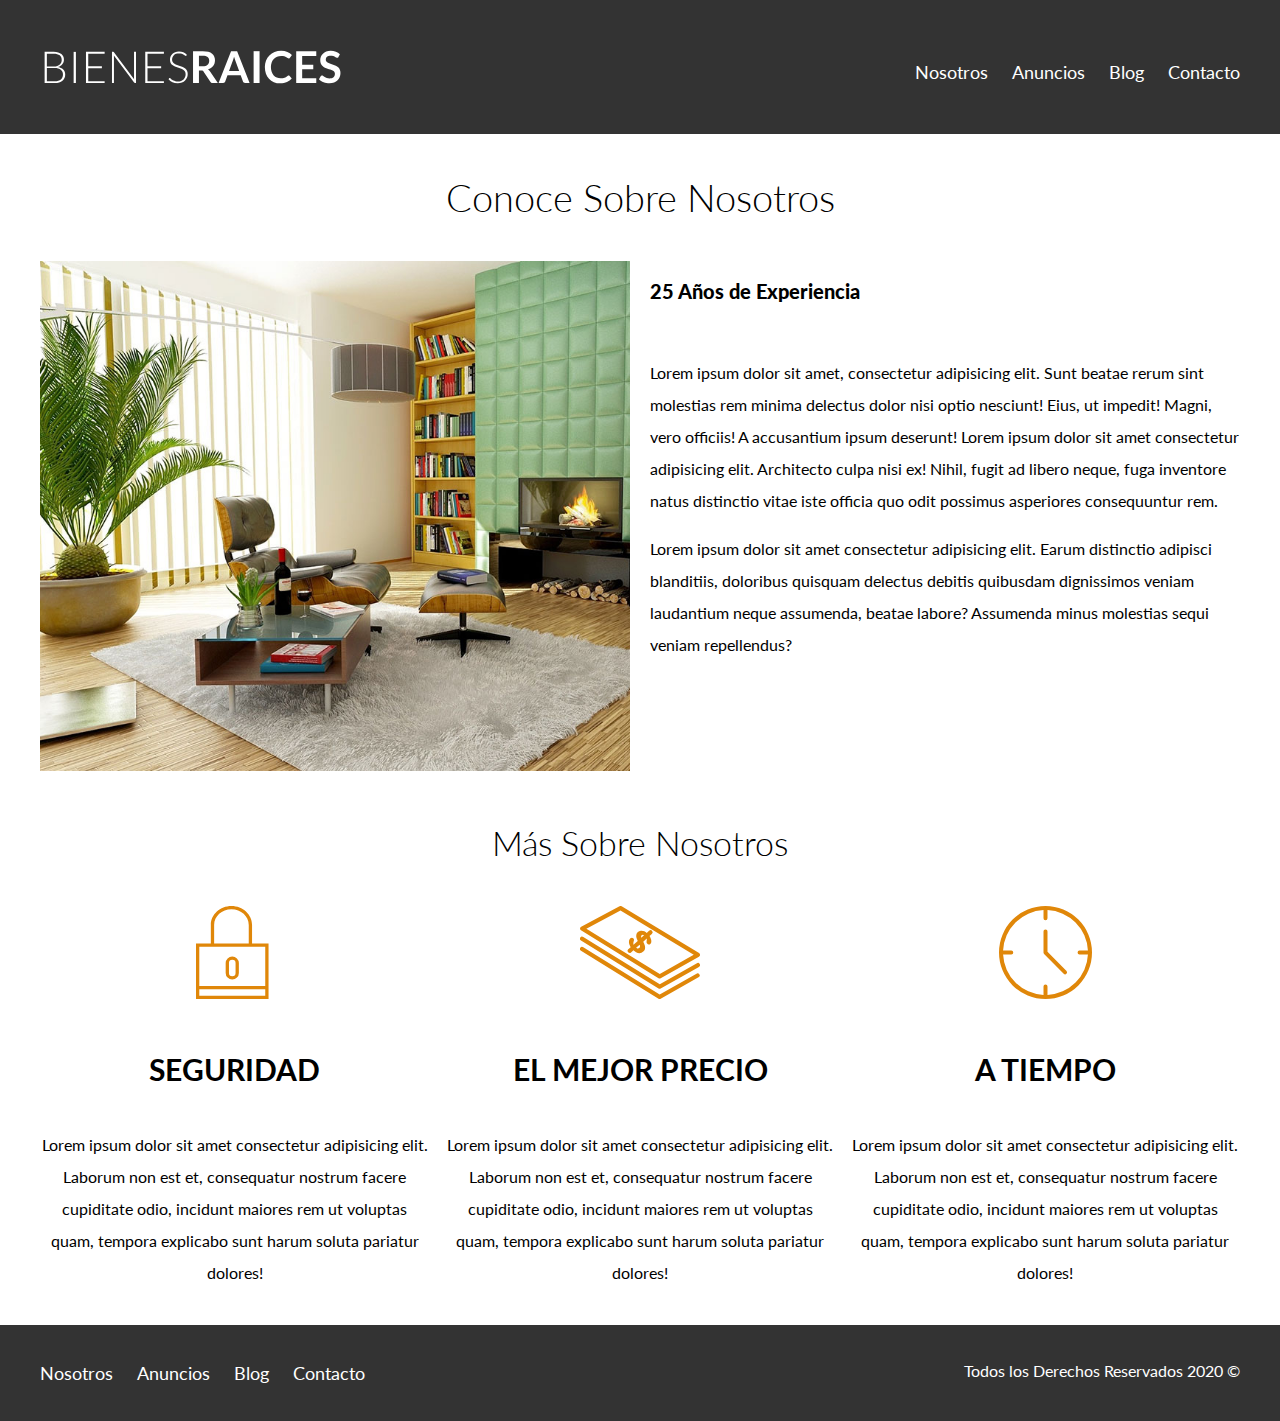
<file: nosotros.html>
<!DOCTYPE html>
<html lang="en">
  <head>
    <meta charset="UTF-8" />
    <meta name="viewport" content="width=device-width, initial-scale=1.0" />
    <title>Bienes Raices</title>
    <link
      href="https://fonts.googleapis.com/css2?family=Lato:wght@300;400;700;900&display=swap"
      rel="stylesheet"
    />
    <link rel="stylesheet" href="css/normalize.css" />
    <link rel="stylesheet" href="css/styles.css" />
  </head>
  <body>
    <header class="site-header">
      <div class="contenedor contenido-header">
        <div class="barra">
          <a href="index.html">
            <img src="img/logo.svg" alt="Logotipo de Bienes Raices"
          /></a>
          <div class="mobile-menu">
            <a href="#navegacion">
              <img src="img/barras.svg" alt="icono Menu" />
            </a>
          </div>
          <nav id="navegacion" class="navegacion">
            <a href="nosotros.html">Nosotros</a>
            <a href="anuncios.html">Anuncios</a>
            <a href="blog.html">Blog</a>
            <a href="contacto.html">Contacto</a>
          </nav>
        </div>
      </div>
      <!--contenedor-->
    </header>
    <main class="contenedor">
      <h1 class="fw-300 centrar-texto">Conoce Sobre Nosotros</h1>
      <div class="contenido-nosotros">
        <div class="imagen">
          <img src="img/nosotros.jpg" alt="Imagen Sobre Nosotros" />
        </div>
        <div class="texto-nosotros">
          <blockquote>25 Años de Experiencia</blockquote>
          <p>
            Lorem ipsum dolor sit amet, consectetur adipisicing elit. Sunt
            beatae rerum sint molestias rem minima delectus dolor nisi optio
            nesciunt! Eius, ut impedit! Magni, vero officiis! A accusantium
            ipsum deserunt! Lorem ipsum dolor sit amet consectetur adipisicing
            elit. Architecto culpa nisi ex! Nihil, fugit ad libero neque, fuga
            inventore natus distinctio vitae iste officia quo odit possimus
            asperiores consequuntur rem.
          </p>
          <p>
            Lorem ipsum dolor sit amet consectetur adipisicing elit. Earum
            distinctio adipisci blanditiis, doloribus quisquam delectus debitis
            quibusdam dignissimos veniam laudantium neque assumenda, beatae
            labore? Assumenda minus molestias sequi veniam repellendus?
          </p>
        </div>
      </div>
    </main>
    <section class="contenedor seccion">
      <h2 class="fw-300 centrar-texto">Más Sobre Nosotros</h2>
      <div class="iconos-nosotros">
        <div class="icono">
          <img src="img/icono1.svg" alt="Icono Seguridad" />
          <h3>Seguridad</h3>
          <p>
            Lorem ipsum dolor sit amet consectetur adipisicing elit. Laborum non
            est et, consequatur nostrum facere cupiditate odio, incidunt maiores
            rem ut voluptas quam, tempora explicabo sunt harum soluta pariatur
            dolores!
          </p>
        </div>

        <div class="icono">
          <img src="img/icono2.svg" alt="Icono Mejor Precio" />

          <h3>El Mejor Precio</h3>
          <p>
            Lorem ipsum dolor sit amet consectetur adipisicing elit. Laborum non
            est et, consequatur nostrum facere cupiditate odio, incidunt maiores
            rem ut voluptas quam, tempora explicabo sunt harum soluta pariatur
            dolores!
          </p>
        </div>
        <div class="icono">
          <img src="img/icono3.svg" alt="Icono a Tiempo" />
          <h3>A Tiempo</h3>
          <p>
            Lorem ipsum dolor sit amet consectetur adipisicing elit. Laborum non
            est et, consequatur nostrum facere cupiditate odio, incidunt maiores
            rem ut voluptas quam, tempora explicabo sunt harum soluta pariatur
            dolores!
          </p>
        </div>
      </div>
    </section>
    <footer class="site-footer seccion">
      <div class="contenedor contenedor-footer">
        <nav class="navegacion">
          <a href="nosotros.html">Nosotros</a>
          <a href="anuncios.html">Anuncios</a>
          <a href="blog.html">Blog</a>
          <a href="contacto.html">Contacto</a>
        </nav>
        <p class="copyright">Todos los Derechos Reservados 2020 &copy;</p>
      </div>
    </footer>
  </body>
</html>
</file>
<file: css/styles.css>
html {
  box-sizing: border-box;
  font-size: 62.5%; /**Reset para REMS - 62.5%= 10px de 16px **/
}
*,
*:before,
*:after {
  box-sizing: inherit;
}
body {
  font-family: "Lato", sans-serif;
  font-size: 1.6rem;
  line-height: 2;
}

/**Globales**/
img {
  max-width: 100%;
}
.contenedor {
  width: 95%;
  max-width: 120rem; /** =1200px**/
  margin: 0 auto;
}
h1 {
  font-size: 3.8rem;
}
h2 {
  font-size: 3.4rem;
}
h3 {
  font-size: 3rem;
}
h4 {
  font-size: 2.6rem;
}

/**Utilidades**/
.seccion {
  margin-top: 2rem;
  margin-bottom: 2rem;
}
.fw-300 {
  font-weight: 300;
}

.centrar-texto {
  text-align: center;
}
.d-block {
  display: block !important;
}
.contenido-centrado {
  max-width: 800px;
}
/**Botones**/
.boton {
  color: white;
  font-weight: 700;
  text-decoration: none;
  font-size: 1.8rem;
  padding: 1rem 3rem;
  margin-top: 3rem;
  display: inline-block;
  text-align: center;
  border: none;
  display: block;
  flex: 0 0 100%;
}
@media (min-width: 768px) {
  .boton {
    display: inline-block;
    flex: 0 0 auto;
  }
}
.boton:hover {
  cursor: pointer;
}
.boton-amarillo {
  background-color: #e08709;
}
.boton-verde {
  background-color: #71b100;
}
/*Header*/
.site-header {
  background-color: #333333;
  padding: 1rem 0 3rem 0;
}
.site-header.inicio {
  background-image: url(../img/header.jpg);
  background-position: center center;
  background-size: cover;
  height: 100vh;
  min-height: 60rem;
}
.contenido-header {
  height: 100%;
  display: flex;
  flex-direction: column;
  justify-content: space-between;
  text-align: center;
}
@media (min-width: 768px) {
  .contenido-header {
    text-align: left;
  }
}
.contenido-header h1 {
  color: white;
  padding-bottom: 2rem;
  max-width: 60rem;
  line-height: 2;
}
.barra {
  padding-top: 3rem;
}

@media (min-width: 768px) {
  .barra {
    display: flex;
    justify-content: space-between;
    align-items: center;
  }
}

/**Navegacion**/
.navegacion a {
  color: white;
  text-decoration: none;
  font-size: 2.2rem;
  display: block;
}
@media (min-width: 768px) {
  .navegacion a {
    display: inline-block;
    font-size: 1.8rem;
    margin-right: 2rem;
  }
  .navegacion a:last-of-type {
    margin: 0;
  }
}
.navegacion a:hover {
  color: #71b100;
}
/**Mobile Menu**/
.mobile-menu img {
  width: 5rem;
}

@media (min-width: 768px) {
  .mobile-menu {
    display: none;
  }
}
.navegacion {
  display: none;
}
.navegacion:target {
  display: block;
}
@media (min-width: 768px) {
  .navegacion {
    display: block;
  }
}

/**Iconos Nosotros**/
@media (min-width: 768px) {
  .iconos-nosotros {
    display: flex;
    justify-content: space-between;
  }
}
.icono {
  text-align: center;
}
@media (min-width: 768px) {
  .icono {
    flex-basis: calc(33.3% - 1rem);
  }
}

.icono h3 {
  text-transform: uppercase;
}
/**Anuncios**/

@media (min-width: 768px) {
  .contenedor-anuncios {
    display: flex;
    justify-content: space-between;
    flex-wrap: wrap;
  }
}

.anuncio {
  border: 1px solid #b5b5b5;
  background-color: #f5f5f5;
  margin-bottom: 2rem;
}
@media (min-width: 768px) {
  .anuncio {
    flex: 0 0 calc(33.3% - 1rem);
  }
}
.contenido-anuncio {
  padding: 2rem;
}
.contenido-anuncio h3,
.contenido-anuncio p {
  margin: 0;
}
.precio {
  color: #71b100;
  font-weight: 700;
}
.iconos-caracteristicas {
  list-style: none;
  padding: 0;
  display: flex;
  justify-content: space-evenly;
  flex: 1;
  max-width: 500px;
}
.iconos-caracteristicas li {
  /* flex: 1; */
  display: flex;
}
.iconos-caracteristicas li img {
  margin-right: 2rem;
}
.ver-todas {
  display: flex;
  justify-content: flex-end;
}
/**Contacto Home**/
.imagen-contacto {
  background-image: url(../img/encuentra.jpg);
  background-position: center center;
  background-size: cover;
  height: 40rem;
  display: flex;
  align-items: center;
}
.contenido-contacto {
  flex: 0 0 95%;
  color: white;
}
.contenido-contacto p {
  font-size: 1.8rem;
}
/**Seccion Inferior**/
@media (min-width: 768px) {
  .seccion-inferior {
    display: flex;
    justify-content: space-between;
  }
  .seccion-inferior .blog {
    flex-basis: 60%;
  }
  .seccion-inferior .testimonios {
    flex-basis: calc(40% - 2rem);
  }
}

.entrada-blog {
  margin-bottom: 2rem;
}

@media (min-width: 768px) {
  .entrada-blog {
    display: flex;
    justify-content: space-between;
  }
}

.entrada-blog:last-of-type {
  margin-bottom: 0;
}
@media (min-width: 768px) {
  .entrada-blog .imagen {
    flex-basis: 40%;
  }
  .entrada-blog .texto-entrada {
    flex-basis: calc(60% - 3rem);
  }
}
.texto-entrada a {
  color: black;
  text-decoration: none;
}
.texto-entrada h4 {
  margin: 0;
  line-height: 1.4;
}
.texto-entrada h4::after {
  content: "";
  display: block;
  width: 15rem;
  height: 0.5rem;
  background-color: #71b100;
  margin-top: 1rem;
}
.texto-entrada span {
  color: #e08709;
}
/**Testimonios**/

.testimonial {
  background-color: #71b100;
  font-size: 2.4rem;
  padding: 2rem;
  color: white;
  border-radius: 2rem;
}
.testimonial p {
  text-align: right;
}
.testimonial blockquote::before {
  content: "";
  background-image: url(../img/comilla.svg);
  width: 4rem;
  height: 4rem;
  position: absolute;
  left: -2rem;
}
.testimonial blockquote {
  position: relative;
  padding-left: 5rem;
  font-weight: 300;
}
/**Footer**/
.site-footer {
  background-color: #333333;
  margin: 0;
}
.contenedor-footer {
  padding: 3rem 0;
  text-align: center;
}

@media (min-width: 768px) {
  .contenedor-footer {
    display: flex;
    justify-content: space-between;
  }
}
.site-footer nav {
  display: none;
}

@media (min-width: 768px) {
  .site-footer nav {
    display: block;
  }
}
.copyright {
  margin: 0;
  color: white;
}
/**Internas**/
/**Nosotros**/

@media (min-width: 768px) {
  .contenido-nosotros {
    display: grid;
    grid-template-columns: repeat(2, 1fr);
    grid-column-gap: 2rem;
  }
}

.texto-nosotros blockquote {
  font-weight: 900;
  font-size: 2rem;
  margin: 0;
  padding: 1rem 0 3rem 0;
}
/**Anuncios**/
.resumen-propiedad {
  display: flex;
  justify-content: space-between;
  align-items: center;
}
/**Contacto**/
form p {
  font-size: 1.4rem;
  color: #4f4f4f;
  margin: 2rem 0 0 0;
}
legend {
  font-size: 2rem;
  color: #4f4f4f;
}
label {
  font-weight: 700;
  text-transform: uppercase;
  display: block;
}
input:not([type="submit"]),
textarea,
select {
  padding: 1rem;
  display: block;
  width: 100%;
  background-color: #e1e1e1;
  margin-bottom: 2rem;
  border: none;
  border-radius: 1rem;
}
input[type="radio"] {
  width: auto;
  margin: 0;
}
select {
  -webkit-appearance: none;
  appearance: none;
}
textarea {
  height: 20rem;
}
.forma-contacto {
  max-width: 30rem;
  display: flex;
  justify-content: space-between;
  align-items: center;
}
</file>
